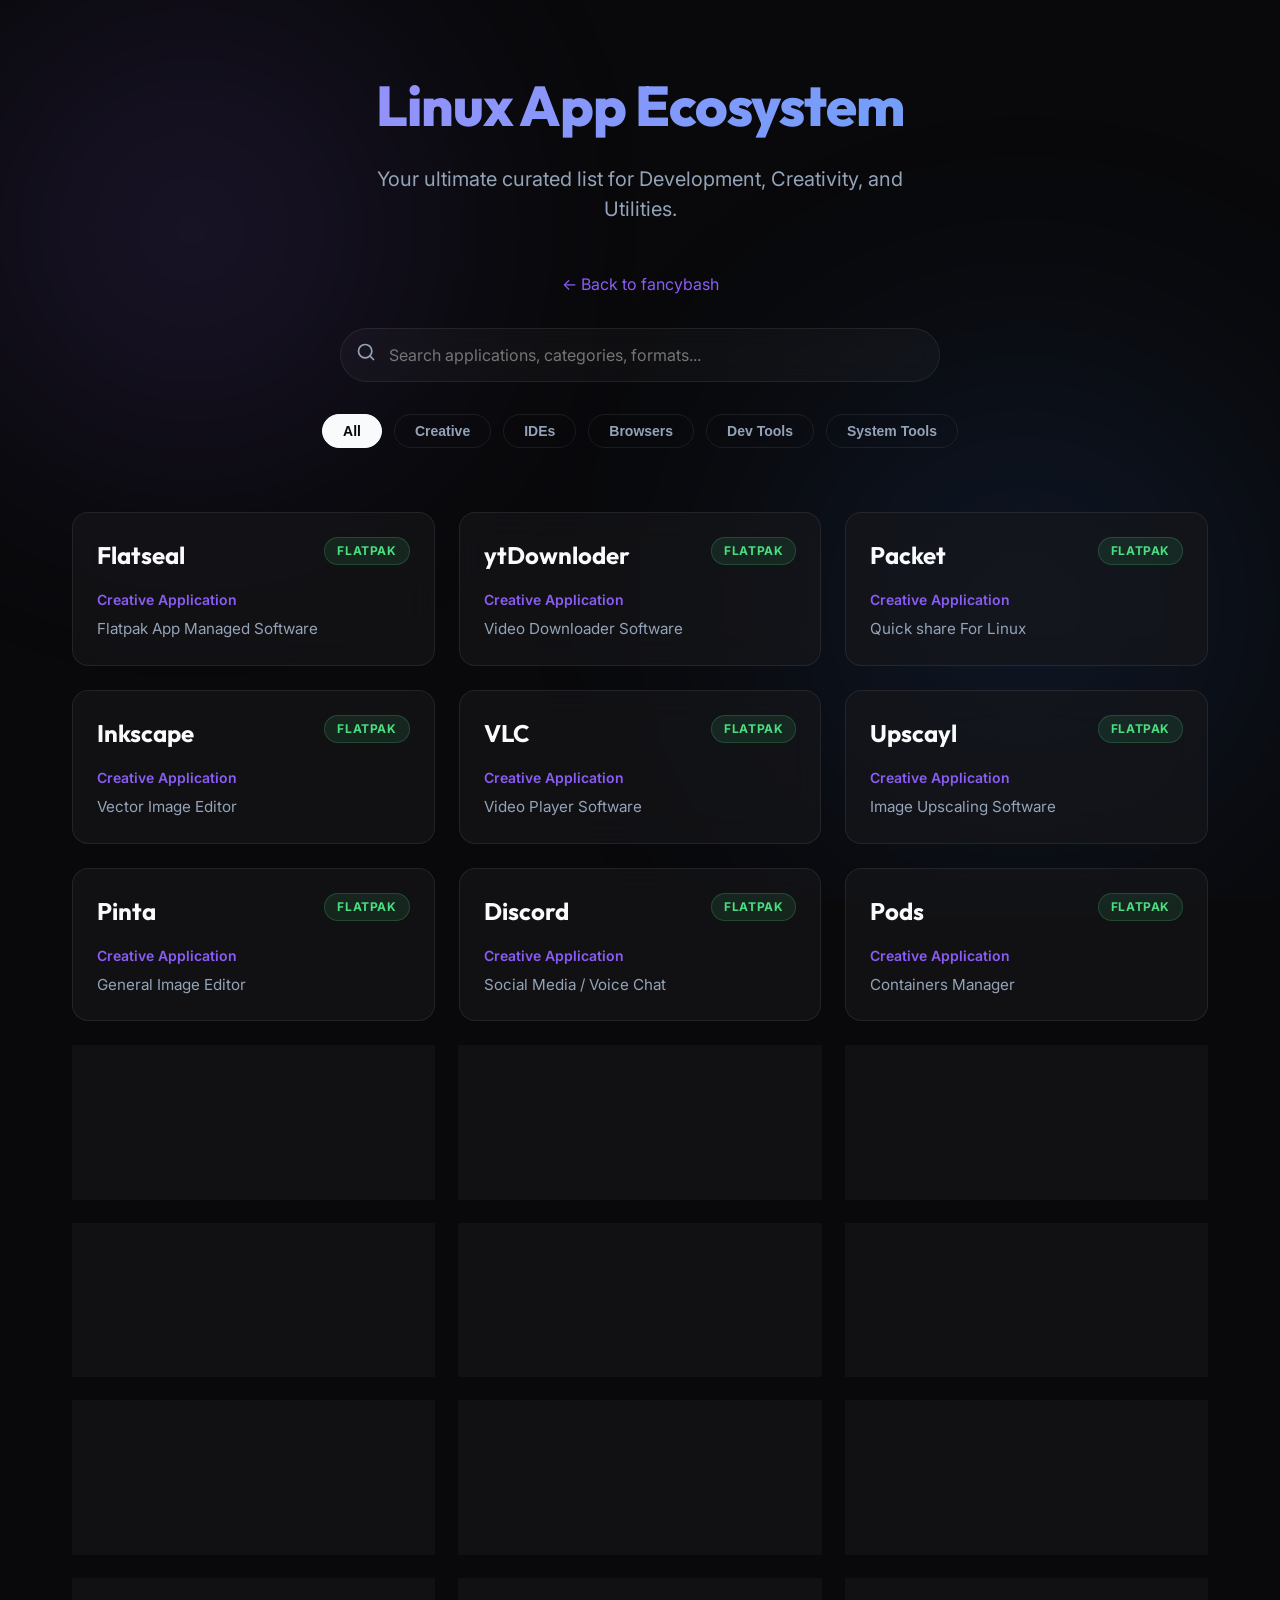
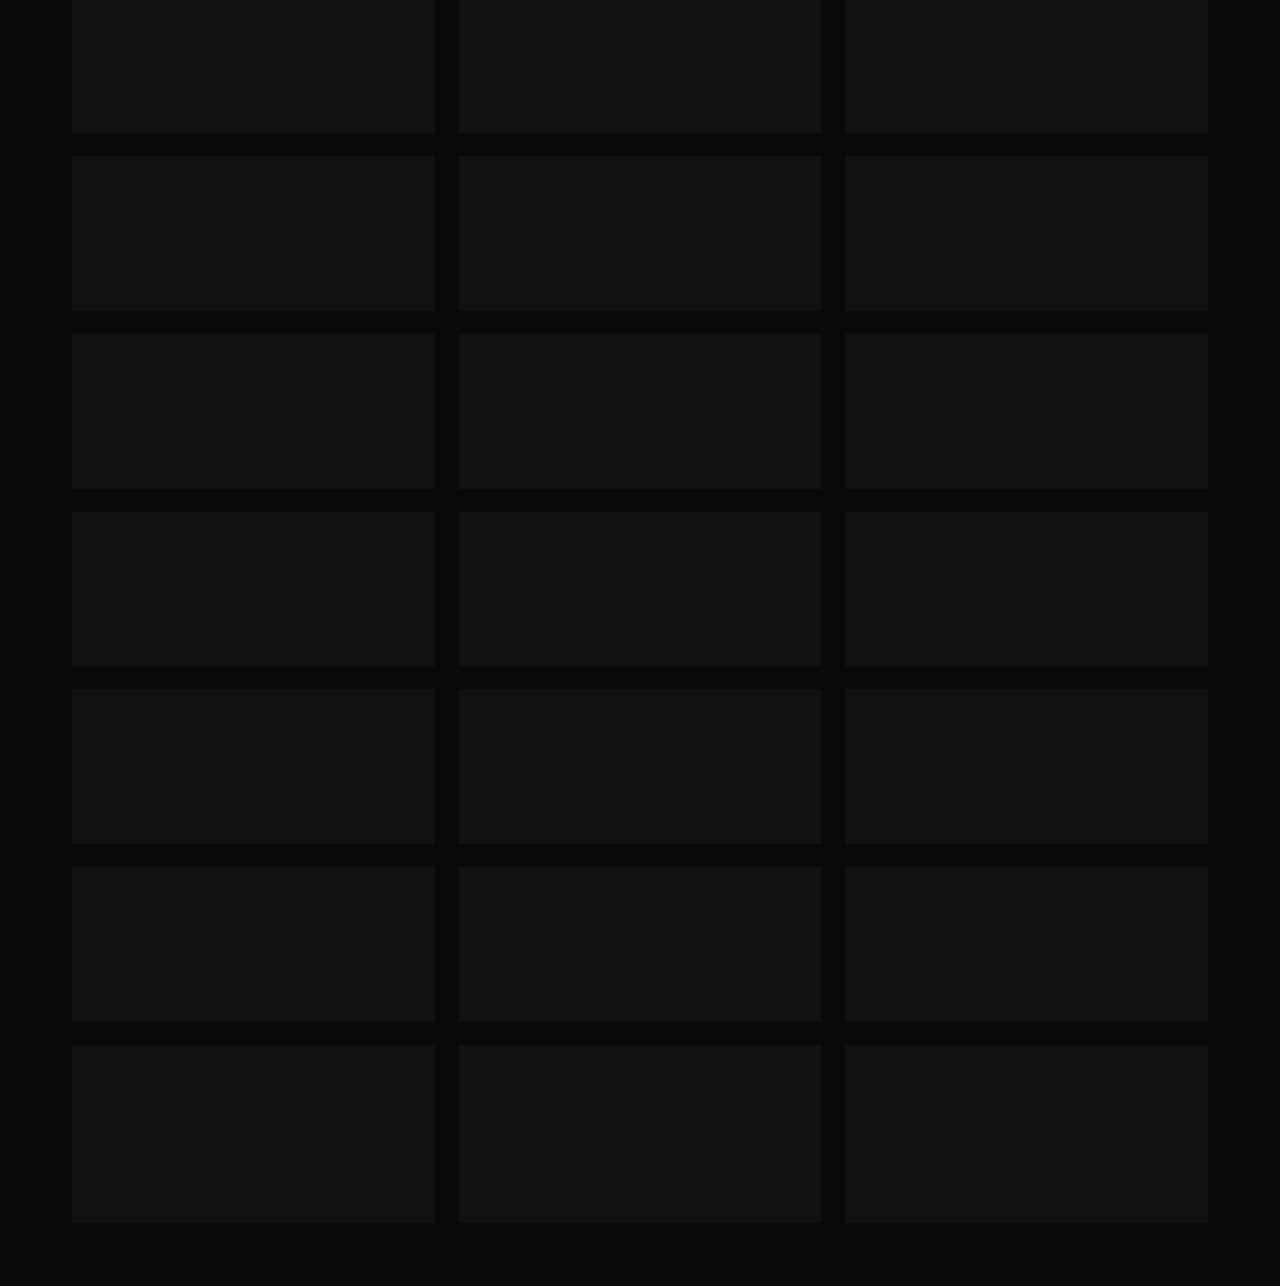
<file: web/linux-setup.html>
<!DOCTYPE html>
<html lang="en">
<head>
    <meta charset="UTF-8">
    <meta name="viewport" content="width=device-width, initial-scale=1.0">
    
    <!-- Primary Meta Tags -->
    <title>Linux Dev &amp; Creative App Ecosystem — fancybash</title>
    <meta name="title" content="Linux Dev &amp; Creative App Ecosystem — fancybash">
    <meta name="description" content="A curated directory of essential Linux applications for developers, creators, and power users. Discover top IDEs, creative suites, dev tools, and utilities.">
    <meta name="keywords" content="linux apps, linux development environment, dev tools linux, creative apps linux, linux desktop tools, flatpak apps, snap apps, fancybash linux setup">
    <meta name="author" content="Rihad Jahan Opu">
    <meta name="robots" content="index, follow">
    <meta name="theme-color" content="#0f172a">
    <link rel="canonical" href="https://fancybash.netlify.app/linux-setup.html">

    <!-- Favicons -->
    <link rel="icon" type="image/svg+xml" href="favicon.svg">
    <link rel="icon" type="image/png" sizes="32x32" href="favicon-32x32.png">
    <link rel="icon" type="image/png" sizes="16x16" href="favicon-16x16.png">
    <link rel="shortcut icon" href="favicon.ico">
    <link rel="apple-touch-icon" sizes="180x180" href="apple-touch-icon.png">

    <!-- Open Graph / Facebook / LinkedIn -->
    <meta property="og:type" content="website">
    <meta property="og:url" content="https://fancybash.netlify.app/linux-setup.html">
    <meta property="og:title" content="Linux Dev &amp; Creative App Ecosystem — fancybash">
    <meta property="og:description" content="Curated directory of essential Linux applications for development, creative design, browsers, and power utilities.">
    <meta property="og:image" content="https://fancybash.netlify.app/og-image.png">
    <meta property="og:image:width" content="1200">
    <meta property="og:image:height" content="630">
    <meta property="og:image:alt" content="fancybash Linux Application Ecosystem Banner">
    <meta property="og:site_name" content="fancybash">
    <meta property="og:locale" content="en_US">

    <!-- Twitter Cards -->
    <meta name="twitter:card" content="summary_large_image">
    <meta name="twitter:url" content="https://fancybash.netlify.app/linux-setup.html">
    <meta name="twitter:title" content="Linux Dev &amp; Creative App Ecosystem — fancybash">
    <meta name="twitter:description" content="Curated list of essential applications for a modern Linux development and creative environment.">
    <meta name="twitter:image" content="https://fancybash.netlify.app/og-image.png">
    <meta name="twitter:creator" content="@rihadjahanopu">

    <!-- Fonts & Styles -->
    <link href="https://fonts.googleapis.com/css2?family=Inter:wght@300;400;600&family=Outfit:wght@400;700;800&display=swap" rel="stylesheet">
    <link rel="stylesheet" href="linux-setup.css">

    <!-- Schema.org JSON-LD Structured Data -->
    <script type="application/ld+json">
    {
      "@context": "https://schema.org",
      "@type": "CollectionPage",
      "name": "Linux Dev & Creative App Ecosystem",
      "url": "https://fancybash.netlify.app/linux-setup.html",
      "description": "Curated directory of essential applications for Linux development and creative workflows.",
      "publisher": {
        "@type": "Person",
        "name": "Rihad Jahan Opu",
        "url": "https://github.com/rihadjahanopu"
      },
      "isPartOf": {
        "@type": "WebSite",
        "name": "fancybash",
        "url": "https://fancybash.netlify.app/"
      }
    }
    </script>
</head>
<body>
    <div class="background-elements">
        <div class="blob blob-1"></div>
        <div class="blob blob-2"></div>
    </div>

    <main class="container">
        <header>
            <h1 class="gradient-text">Linux App Ecosystem</h1>
            <p class="subtitle">Your ultimate curated list for Development, Creativity, and Utilities.</p>
            <div style="margin-bottom: 2rem;">
                <a href="index.html" style="color: var(--accent-primary); text-decoration: none;">&larr; Back to fancybash</a>
            </div>
            
            <div class="search-container">
                <input type="text" id="searchInput" placeholder="Search applications, categories, formats..." autocomplete="off">
                <div class="search-icon">
                    <svg width="20" height="20" viewBox="0 0 24 24" fill="none" stroke="currentColor" stroke-width="2" stroke-linecap="round" stroke-linejoin="round"><circle cx="11" cy="11" r="8"></circle><line x1="21" y1="21" x2="16.65" y2="16.65"></line></svg>
                </div>
            </div>
            
            <div class="filters" id="categoryFilters">
                <button class="filter-btn active" data-filter="all">All</button>
                <button class="filter-btn" data-filter="Creative Application">Creative</button>
                <button class="filter-btn" data-filter="Development IDE">IDEs</button>
                <button class="filter-btn" data-filter="Browser">Browsers</button>
                <button class="filter-btn" data-filter="Dev Tools">Dev Tools</button>
                <button class="filter-btn" data-filter="Tools">System Tools</button>
            </div>
        </header>

        <div class="app-grid" id="appGrid">
            <!-- Cards will be dynamically injected here via JS -->
        </div>
    </main>

    <script src="linux-setup.js"></script>
</body>
</html>
</file>
<file: web/linux-setup.css>
:root {
    --bg-color: #09090b;
    --card-bg: rgba(24, 24, 27, 0.6);
    --card-border: rgba(255, 255, 255, 0.08);
    --text-primary: #f8fafc;
    --text-secondary: #94a3b8;
    --accent-primary: #8b5cf6;
    --accent-secondary: #3b82f6;
    --flatpak-color: #4ade80;
    --deb-color: #f43f5e;
    --dev-color: #facc15;
}

* {
    margin: 0;
    padding: 0;
    box-sizing: border-box;
}

body {
    font-family: 'Inter', sans-serif;
    background-color: var(--bg-color);
    color: var(--text-primary);
    min-height: 100vh;
    overflow-x: hidden;
    position: relative;
    line-height: 1.5;
}

/* Background effects */
.background-elements {
    position: fixed;
    top: 0;
    left: 0;
    width: 100vw;
    height: 100vh;
    z-index: -1;
    overflow: hidden;
    pointer-events: none;
}

.blob {
    position: absolute;
    filter: blur(120px);
    opacity: 0.5;
    border-radius: 50%;
    animation: float 20s infinite alternate ease-in-out;
}

.blob-1 {
    top: -10%;
    left: -10%;
    width: 50vw;
    height: 50vw;
    background: radial-gradient(circle, rgba(139,92,246,0.4) 0%, rgba(59,130,246,0) 70%);
}

.blob-2 {
    bottom: -10%;
    right: -10%;
    width: 60vw;
    height: 60vw;
    background: radial-gradient(circle, rgba(59,130,246,0.3) 0%, rgba(139,92,246,0) 70%);
    animation-delay: -10s;
}

@keyframes float {
    0% { transform: translate(0, 0) scale(1); }
    100% { transform: translate(5%, 5%) scale(1.1); }
}

/* Layout */
.container {
    max-width: 1200px;
    margin: 0 auto;
    padding: 4rem 2rem;
}

header {
    text-align: center;
    margin-bottom: 4rem;
}

h1 {
    font-family: 'Outfit', sans-serif;
    font-size: 3.5rem;
    font-weight: 800;
    margin-bottom: 1rem;
    letter-spacing: -0.02em;
}

.gradient-text {
    background: linear-gradient(135deg, #a78bfa 0%, #60a5fa 100%);
    -webkit-background-clip: text;
    -webkit-text-fill-color: transparent;
    background-clip: text;
}

.subtitle {
    font-size: 1.25rem;
    color: var(--text-secondary);
    max-width: 600px;
    margin: 0 auto 3rem auto;
}

/* Search */
.search-container {
    position: relative;
    max-width: 600px;
    margin: 0 auto 2rem auto;
}

#searchInput {
    width: 100%;
    padding: 1rem 1.5rem 1rem 3rem;
    font-size: 1rem;
    font-family: 'Inter', sans-serif;
    color: var(--text-primary);
    background: rgba(255, 255, 255, 0.03);
    border: 1px solid var(--card-border);
    border-radius: 9999px;
    outline: none;
    transition: all 0.3s ease;
    backdrop-filter: blur(10px);
}

#searchInput:focus {
    border-color: var(--accent-primary);
    box-shadow: 0 0 0 4px rgba(139, 92, 246, 0.15);
    background: rgba(255, 255, 255, 0.06);
}

.search-icon {
    position: absolute;
    left: 1rem;
    top: 50%;
    transform: translateY(-50%);
    color: var(--text-secondary);
    pointer-events: none;
}

/* Filters */
.filters {
    display: flex;
    flex-wrap: wrap;
    justify-content: center;
    gap: 0.75rem;
}

.filter-btn {
    padding: 0.5rem 1.25rem;
    font-size: 0.875rem;
    font-weight: 600;
    color: var(--text-secondary);
    background: transparent;
    border: 1px solid var(--card-border);
    border-radius: 9999px;
    cursor: pointer;
    transition: all 0.2s ease;
}

.filter-btn:hover {
    background: rgba(255, 255, 255, 0.05);
    color: var(--text-primary);
}

.filter-btn.active {
    background: var(--text-primary);
    color: var(--bg-color);
    border-color: var(--text-primary);
}

/* Grid & Cards */
.app-grid {
    display: grid;
    grid-template-columns: repeat(auto-fill, minmax(300px, 1fr));
    gap: 1.5rem;
}

.app-card {
    background: var(--card-bg);
    border: 1px solid var(--card-border);
    border-radius: 1rem;
    padding: 1.5rem;
    backdrop-filter: blur(16px);
    transition: all 0.3s cubic-bezier(0.4, 0, 0.2, 1);
    position: relative;
    overflow: hidden;
    display: flex;
    flex-direction: column;
}

.app-card::before {
    content: '';
    position: absolute;
    top: 0;
    left: 0;
    width: 100%;
    height: 100%;
    background: linear-gradient(135deg, rgba(255,255,255,0.05) 0%, rgba(255,255,255,0) 100%);
    opacity: 0;
    transition: opacity 0.3s ease;
}

.app-card:hover {
    transform: translateY(-5px) scale(1.02);
    box-shadow: 0 20px 40px rgba(0, 0, 0, 0.4);
    border-color: rgba(255, 255, 255, 0.2);
}

.app-card:hover::before {
    opacity: 1;
}

.card-header {
    display: flex;
    justify-content: space-between;
    align-items: flex-start;
    margin-bottom: 1rem;
    z-index: 1;
}

.app-name {
    font-family: 'Outfit', sans-serif;
    font-size: 1.5rem;
    font-weight: 700;
    color: var(--text-primary);
}

.format-badge {
    font-size: 0.75rem;
    font-weight: 700;
    text-transform: uppercase;
    padding: 0.25rem 0.75rem;
    border-radius: 9999px;
    letter-spacing: 0.05em;
}

.format-flatpak {
    background: rgba(74, 222, 128, 0.1);
    color: var(--flatpak-color);
    border: 1px solid rgba(74, 222, 128, 0.2);
}

.format-deb {
    background: rgba(244, 63, 94, 0.1);
    color: var(--deb-color);
    border: 1px solid rgba(244, 63, 94, 0.2);
}

.format-dev {
    background: rgba(250, 204, 21, 0.1);
    color: var(--dev-color);
    border: 1px solid rgba(250, 204, 21, 0.2);
}

.app-category {
    font-size: 0.875rem;
    color: var(--accent-primary);
    font-weight: 600;
    margin-bottom: 0.5rem;
    z-index: 1;
}

.app-desc {
    color: var(--text-secondary);
    font-size: 0.95rem;
    flex-grow: 1;
    z-index: 1;
}

/* Animations */
@keyframes fadeIn {
    from { opacity: 0; transform: translateY(10px); }
    to { opacity: 1; transform: translateY(0); }
}

.app-card {
    animation: fadeIn 0.4s ease forwards;
}

/* Responsive */
@media (max-width: 768px) {
    h1 { font-size: 2.5rem; }
    .container { padding: 2rem 1rem; }
}
</file>
